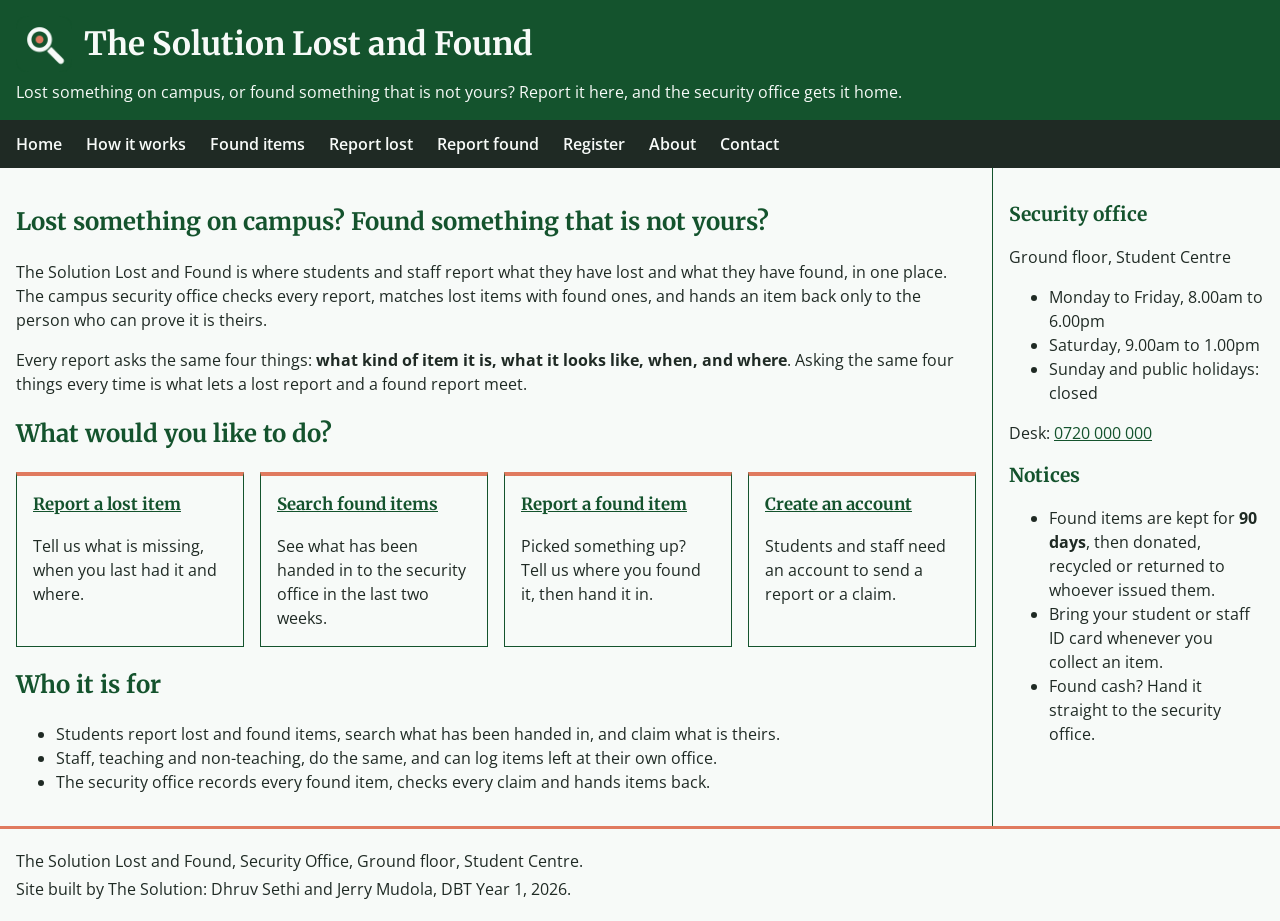
<file: index.html>
<!DOCTYPE html>
<html lang="en">
<head>
  <meta charset="utf-8">
  <meta name="viewport" content="width=device-width, initial-scale=1">
  <title>The Solution Lost and Found</title>
  <link rel="stylesheet" href="https://fonts.googleapis.com/css2?family=Merriweather:wght@700&amp;family=Open+Sans:wght@400;600&amp;display=swap">
  <link rel="stylesheet" href="css/style.css">
  <link rel="icon" type="image/png" href="img/favicon.png">
</head>
<body>

  <header>
    <h1>
      <img src="img/logo.png" alt="" class="logo">
      The Solution Lost and Found
    </h1>
    <p>Lost something on campus, or found something that is not yours? Report it here, and the security office gets it home.</p>
  </header>

  <nav>
    <ul>
      <li><a href="index.html">Home</a></li>
      <li><a href="how-it-works.html">How it works</a></li>
      <li><a href="found-items.html">Found items</a></li>
      <li><a href="report-lost.html">Report lost</a></li>
      <li><a href="report-found.html">Report found</a></li>
      <li><a href="register.html">Register</a></li>
      <li><a href="about.html">About</a></li>
      <li><a href="contact.html">Contact</a></li>
    </ul>
  </nav>

  <main>
    <section>
      <h2>Lost something on campus? Found something that is not yours?</h2>
      <p>The Solution Lost and Found is where students and staff report what they have lost and what they have found, in one place. The campus security office checks every report, matches lost items with found ones, and hands an item back only to the person who can prove it is theirs.</p>
      <p>Every report asks the same four things: <strong>what kind of item it is, what it looks like, when, and where</strong>. Asking the same four things every time is what lets a lost report and a found report meet.</p>
    </section>

    <section>
      <h2>What would you like to do?</h2>
      <ul class="cards">
        <li>
          <h3><a href="report-lost.html">Report a lost item</a></h3>
          <p>Tell us what is missing, when you last had it and where.</p>
        </li>
        <li>
          <h3><a href="found-items.html">Search found items</a></h3>
          <p>See what has been handed in to the security office in the last two weeks.</p>
        </li>
        <li>
          <h3><a href="report-found.html">Report a found item</a></h3>
          <p>Picked something up? Tell us where you found it, then hand it in.</p>
        </li>
        <li>
          <h3><a href="register.html">Create an account</a></h3>
          <p>Students and staff need an account to send a report or a claim.</p>
        </li>
      </ul>
    </section>

    <section>
      <h2>Who it is for</h2>
      <ul>
        <li>Students report lost and found items, search what has been handed in, and claim what is theirs.</li>
        <li>Staff, teaching and non-teaching, do the same, and can log items left at their own office.</li>
        <li>The security office records every found item, checks every claim and hands items back.</li>
      </ul>
    </section>
  </main>

  <aside>
    <h2>Security office</h2>
    <p>Ground floor, Student Centre</p>
    <ul>
      <li>Monday to Friday, 8.00am to 6.00pm</li>
      <li>Saturday, 9.00am to 1.00pm</li>
      <li>Sunday and public holidays: closed</li>
    </ul>
    <p>Desk: <a href="tel:+254720000000">0720 000 000</a></p>

    <h2>Notices</h2>
    <ul>
      <li>Found items are kept for <strong>90 days</strong>, then donated, recycled or returned to whoever issued them.</li>
      <li>Bring your student or staff ID card whenever you collect an item.</li>
      <li>Found cash? Hand it straight to the security office.</li>
    </ul>
  </aside>

  <footer>
    <p>The Solution Lost and Found, Security Office, Ground floor, Student Centre.</p>
    <p>Site built by The Solution: Dhruv Sethi and Jerry Mudola, DBT Year 1, 2026.</p>
  </footer>

</body>
</html>
</file>
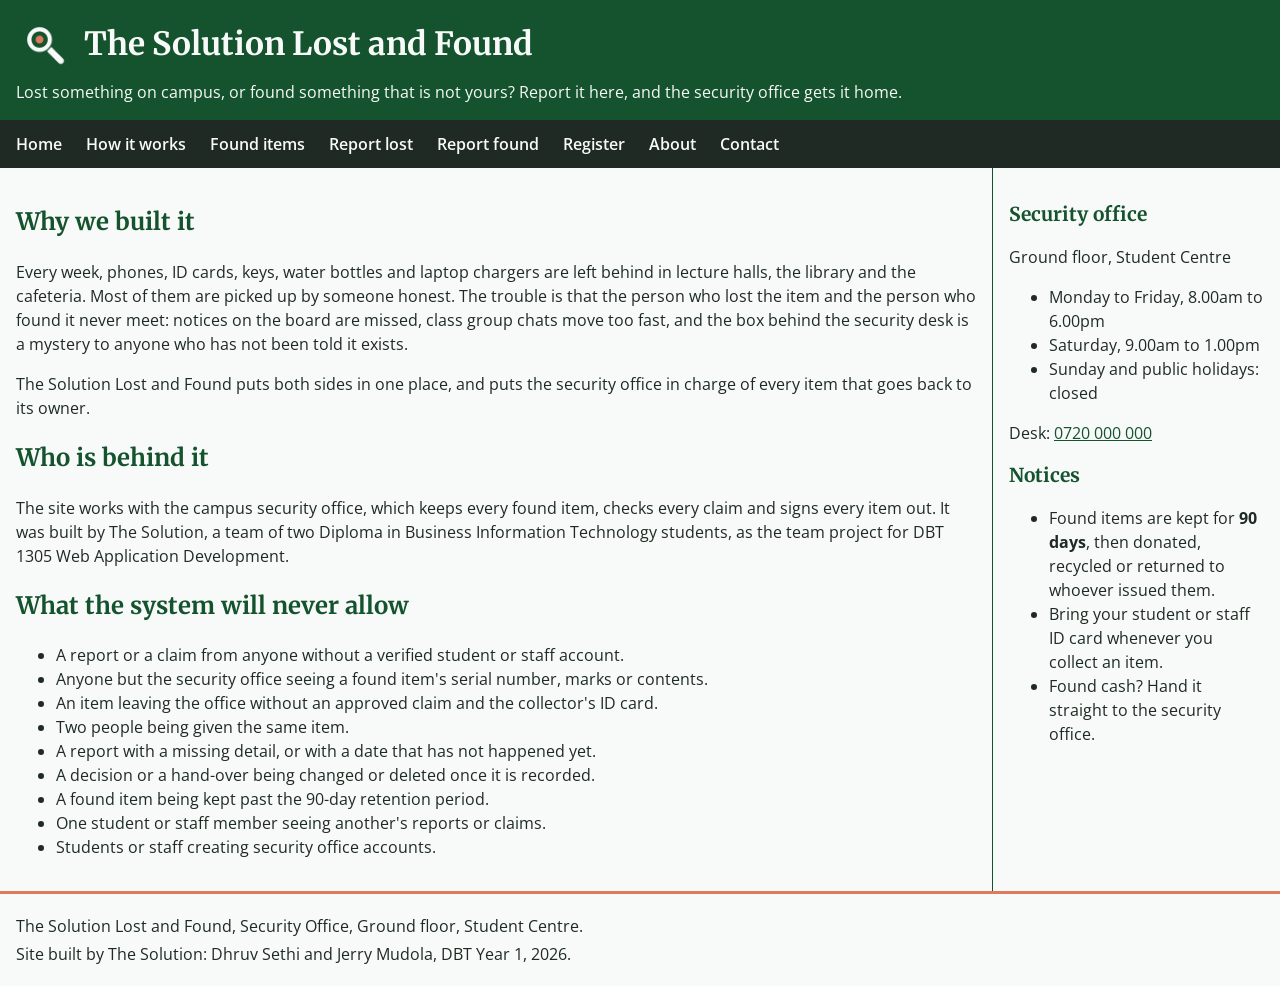
<file: about.html>
<!DOCTYPE html>
<html lang="en">
<head>
  <meta charset="utf-8">
  <meta name="viewport" content="width=device-width, initial-scale=1">
  <title>About us — The Solution Lost and Found</title>
  <link rel="stylesheet" href="https://fonts.googleapis.com/css2?family=Merriweather:wght@700&amp;family=Open+Sans:wght@400;600&amp;display=swap">
  <link rel="stylesheet" href="css/style.css">
  <link rel="icon" type="image/png" href="img/favicon.png">
</head>
<body>

  <header>
    <h1>
      <img src="img/logo.png" alt="" class="logo">
      The Solution Lost and Found
    </h1>
    <p>Lost something on campus, or found something that is not yours? Report it here, and the security office gets it home.</p>
  </header>

  <nav>
    <ul>
      <li><a href="index.html">Home</a></li>
      <li><a href="how-it-works.html">How it works</a></li>
      <li><a href="found-items.html">Found items</a></li>
      <li><a href="report-lost.html">Report lost</a></li>
      <li><a href="report-found.html">Report found</a></li>
      <li><a href="register.html">Register</a></li>
      <li><a href="about.html">About</a></li>
      <li><a href="contact.html">Contact</a></li>
    </ul>
  </nav>

  <main>
    <section>
      <h2>Why we built it</h2>
      <p>Every week, phones, ID cards, keys, water bottles and laptop chargers are left behind in lecture halls, the library and the cafeteria. Most of them are picked up by someone honest. The trouble is that the person who lost the item and the person who found it never meet: notices on the board are missed, class group chats move too fast, and the box behind the security desk is a mystery to anyone who has not been told it exists.</p>
      <p>The Solution Lost and Found puts both sides in one place, and puts the security office in charge of every item that goes back to its owner.</p>
    </section>

    <section>
      <h2>Who is behind it</h2>
      <p>The site works with the campus security office, which keeps every found item, checks every claim and signs every item out. It was built by The Solution, a team of two Diploma in Business Information Technology students, as the team project for DBT 1305 Web Application Development.</p>
    </section>

    <section>
      <h2>What the system will never allow</h2>
      <ul>
        <li>A report or a claim from anyone without a verified student or staff account.</li>
        <li>Anyone but the security office seeing a found item's serial number, marks or contents.</li>
        <li>An item leaving the office without an approved claim and the collector's ID card.</li>
        <li>Two people being given the same item.</li>
        <li>A report with a missing detail, or with a date that has not happened yet.</li>
        <li>A decision or a hand-over being changed or deleted once it is recorded.</li>
        <li>A found item being kept past the 90-day retention period.</li>
        <li>One student or staff member seeing another's reports or claims.</li>
        <li>Students or staff creating security office accounts.</li>
      </ul>
    </section>
  </main>

  <aside>
    <h2>Security office</h2>
    <p>Ground floor, Student Centre</p>
    <ul>
      <li>Monday to Friday, 8.00am to 6.00pm</li>
      <li>Saturday, 9.00am to 1.00pm</li>
      <li>Sunday and public holidays: closed</li>
    </ul>
    <p>Desk: <a href="tel:+254720000000">0720 000 000</a></p>

    <h2>Notices</h2>
    <ul>
      <li>Found items are kept for <strong>90 days</strong>, then donated, recycled or returned to whoever issued them.</li>
      <li>Bring your student or staff ID card whenever you collect an item.</li>
      <li>Found cash? Hand it straight to the security office.</li>
    </ul>
  </aside>

  <footer>
    <p>The Solution Lost and Found, Security Office, Ground floor, Student Centre.</p>
    <p>Site built by The Solution: Dhruv Sethi and Jerry Mudola, DBT Year 1, 2026.</p>
  </footer>

</body>
</html>
</file>
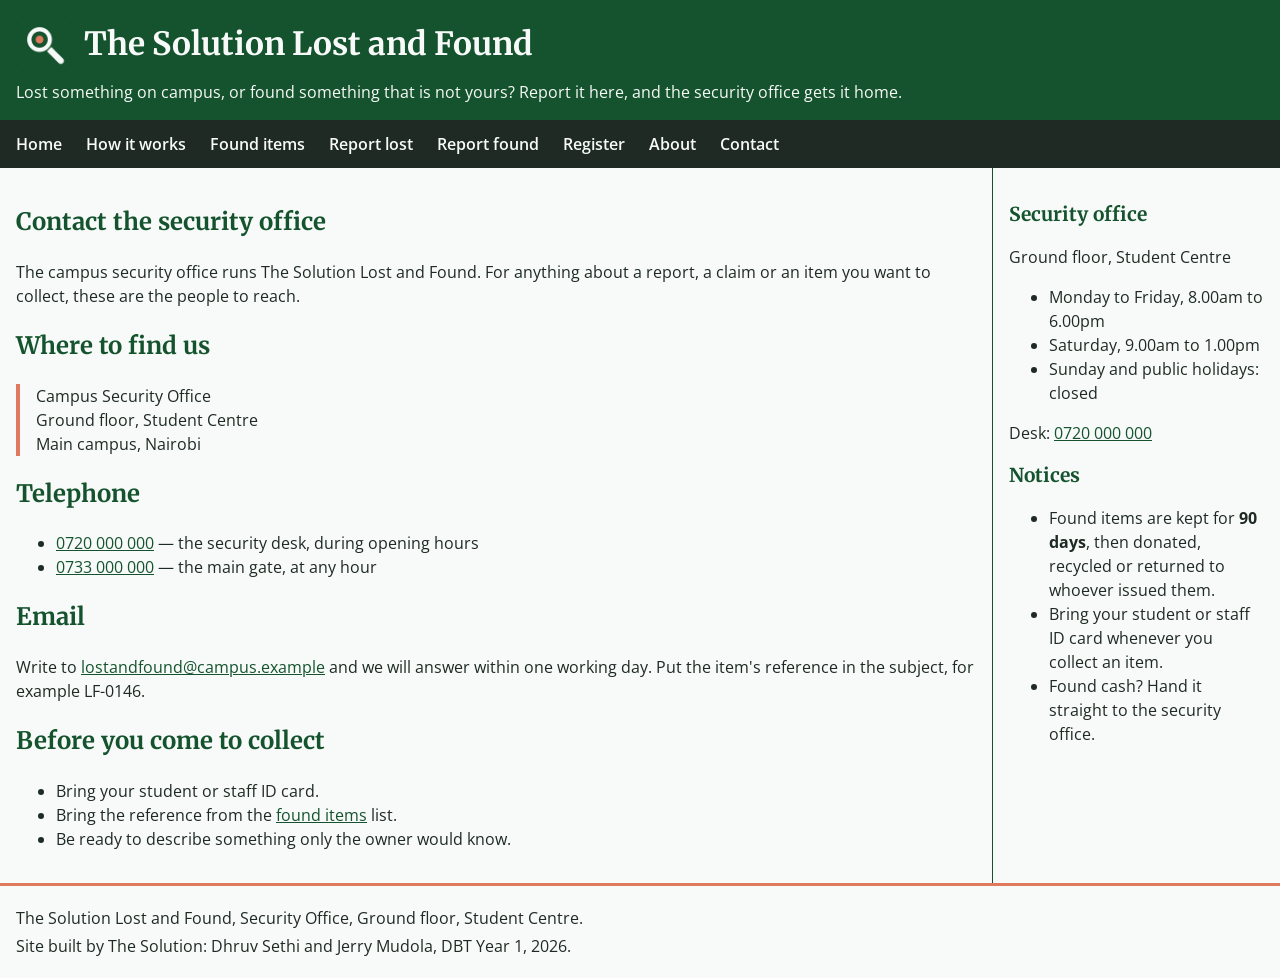
<file: contact.html>
<!DOCTYPE html>
<html lang="en">
<head>
  <meta charset="utf-8">
  <meta name="viewport" content="width=device-width, initial-scale=1">
  <title>Contact us — The Solution Lost and Found</title>
  <link rel="stylesheet" href="https://fonts.googleapis.com/css2?family=Merriweather:wght@700&amp;family=Open+Sans:wght@400;600&amp;display=swap">
  <link rel="stylesheet" href="css/style.css">
  <link rel="icon" type="image/png" href="img/favicon.png">
</head>
<body>

  <header>
    <h1>
      <img src="img/logo.png" alt="" class="logo">
      The Solution Lost and Found
    </h1>
    <p>Lost something on campus, or found something that is not yours? Report it here, and the security office gets it home.</p>
  </header>

  <nav>
    <ul>
      <li><a href="index.html">Home</a></li>
      <li><a href="how-it-works.html">How it works</a></li>
      <li><a href="found-items.html">Found items</a></li>
      <li><a href="report-lost.html">Report lost</a></li>
      <li><a href="report-found.html">Report found</a></li>
      <li><a href="register.html">Register</a></li>
      <li><a href="about.html">About</a></li>
      <li><a href="contact.html">Contact</a></li>
    </ul>
  </nav>

  <main>
    <section>
      <h2>Contact the security office</h2>
      <p>The campus security office runs The Solution Lost and Found. For anything about a report, a claim or an item you want to collect, these are the people to reach.</p>
    </section>

    <section>
      <h2>Where to find us</h2>
      <address>
        Campus Security Office<br>
        Ground floor, Student Centre<br>
        Main campus, Nairobi
      </address>
    </section>

    <section>
      <h2>Telephone</h2>
      <ul>
        <li><a href="tel:+254720000000">0720 000 000</a> — the security desk, during opening hours</li>
        <li><a href="tel:+254733000000">0733 000 000</a> — the main gate, at any hour</li>
      </ul>
    </section>

    <section>
      <h2>Email</h2>
      <p>Write to <a href="mailto:lostandfound@campus.example">lostandfound@campus.example</a> and we will answer within one working day. Put the item's reference in the subject, for example LF-0146.</p>
    </section>

    <section>
      <h2>Before you come to collect</h2>
      <ul>
        <li>Bring your student or staff ID card.</li>
        <li>Bring the reference from the <a href="found-items.html">found items</a> list.</li>
        <li>Be ready to describe something only the owner would know.</li>
      </ul>
    </section>
  </main>

  <aside>
    <h2>Security office</h2>
    <p>Ground floor, Student Centre</p>
    <ul>
      <li>Monday to Friday, 8.00am to 6.00pm</li>
      <li>Saturday, 9.00am to 1.00pm</li>
      <li>Sunday and public holidays: closed</li>
    </ul>
    <p>Desk: <a href="tel:+254720000000">0720 000 000</a></p>

    <h2>Notices</h2>
    <ul>
      <li>Found items are kept for <strong>90 days</strong>, then donated, recycled or returned to whoever issued them.</li>
      <li>Bring your student or staff ID card whenever you collect an item.</li>
      <li>Found cash? Hand it straight to the security office.</li>
    </ul>
  </aside>

  <footer>
    <p>The Solution Lost and Found, Security Office, Ground floor, Student Centre.</p>
    <p>Site built by The Solution: Dhruv Sethi and Jerry Mudola, DBT Year 1, 2026.</p>
  </footer>

</body>
</html>
</file>
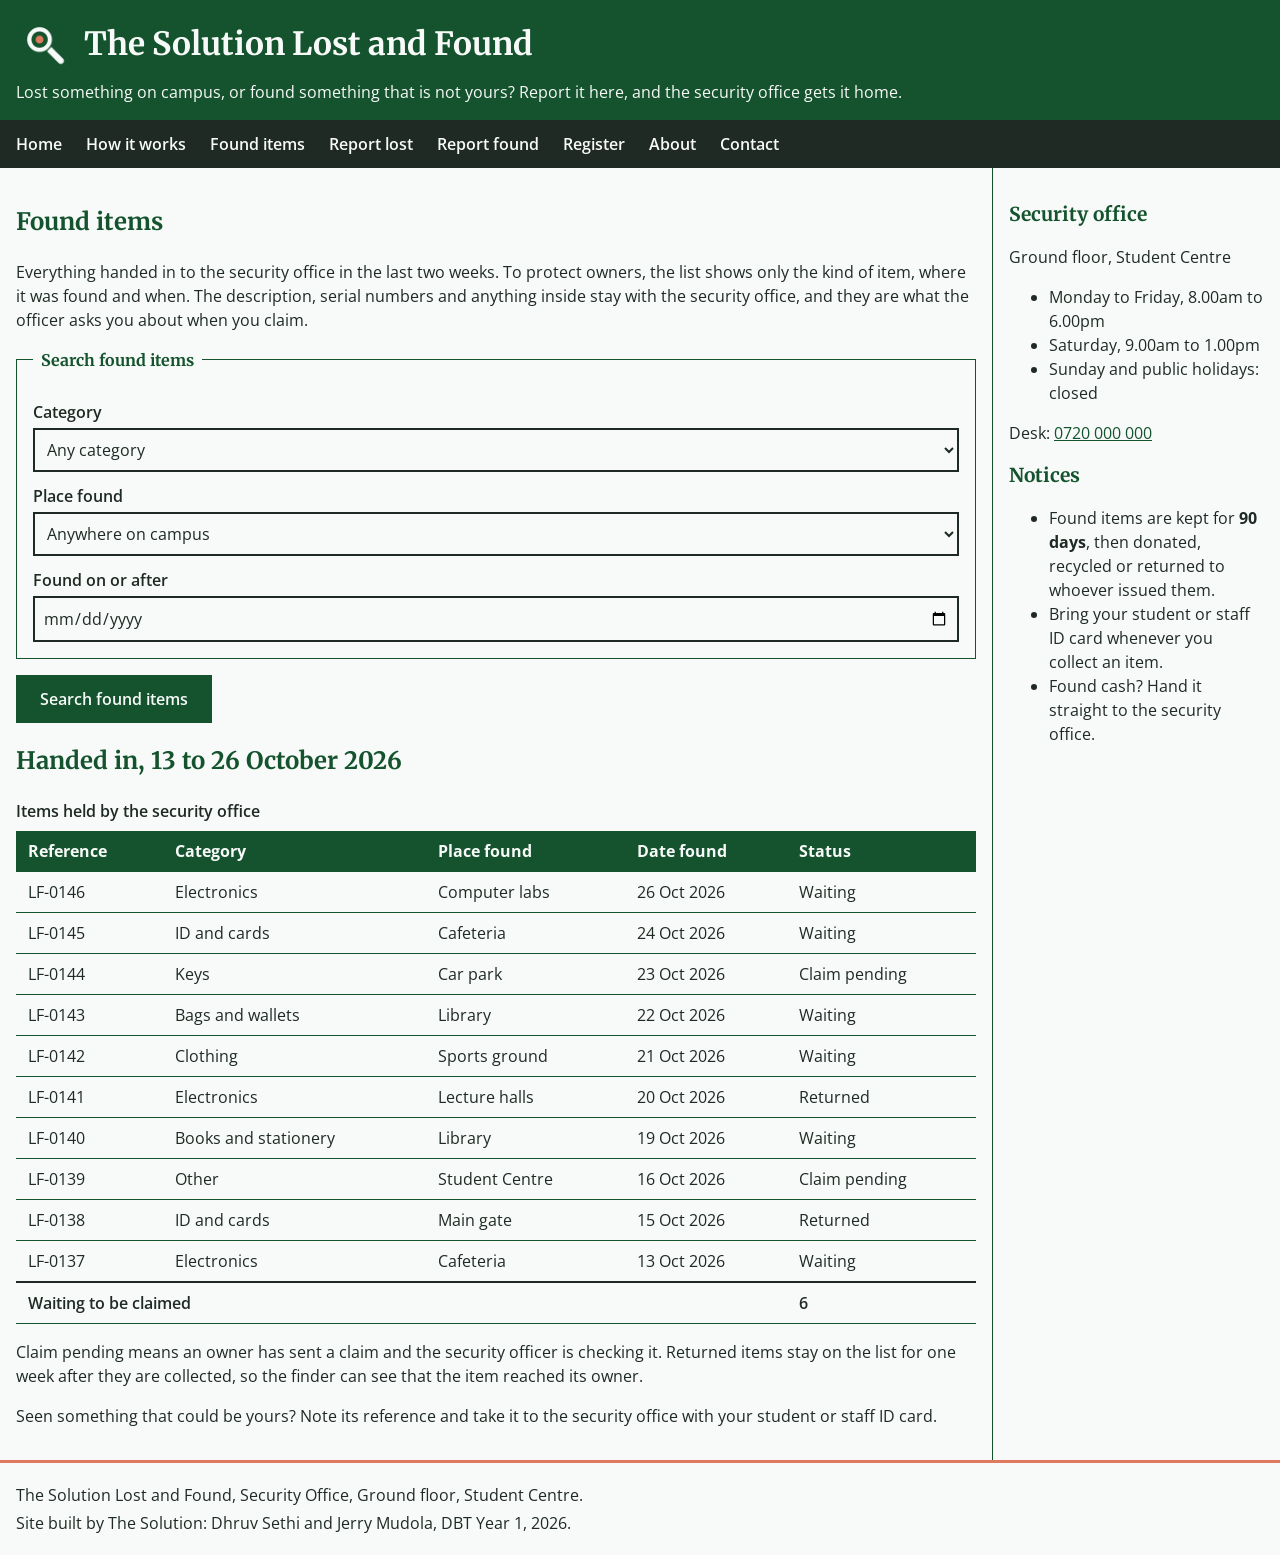
<file: found-items.html>
<!DOCTYPE html>
<html lang="en">
<head>
  <meta charset="utf-8">
  <meta name="viewport" content="width=device-width, initial-scale=1">
  <title>Found items — The Solution Lost and Found</title>
  <link rel="stylesheet" href="https://fonts.googleapis.com/css2?family=Merriweather:wght@700&amp;family=Open+Sans:wght@400;600&amp;display=swap">
  <link rel="stylesheet" href="css/style.css">
  <link rel="icon" type="image/png" href="img/favicon.png">
</head>
<body>

  <header>
    <h1>
      <img src="img/logo.png" alt="" class="logo">
      The Solution Lost and Found
    </h1>
    <p>Lost something on campus, or found something that is not yours? Report it here, and the security office gets it home.</p>
  </header>

  <nav>
    <ul>
      <li><a href="index.html">Home</a></li>
      <li><a href="how-it-works.html">How it works</a></li>
      <li><a href="found-items.html">Found items</a></li>
      <li><a href="report-lost.html">Report lost</a></li>
      <li><a href="report-found.html">Report found</a></li>
      <li><a href="register.html">Register</a></li>
      <li><a href="about.html">About</a></li>
      <li><a href="contact.html">Contact</a></li>
    </ul>
  </nav>

  <main>
    <section>
      <h2>Found items</h2>
      <p>Everything handed in to the security office in the last two weeks. To protect owners, the list shows only the kind of item, where it was found and when. The description, serial numbers and anything inside stay with the security office, and they are what the officer asks you about when you claim.</p>

      <form action="#" method="get">
        <fieldset>
          <legend>Search found items</legend>
          <label for="search-category">Category</label>
          <select id="search-category" name="category">
            <option value="">Any category</option>
            <option value="1">Electronics</option>
            <option value="2">ID and cards</option>
            <option value="3">Keys</option>
            <option value="4">Bags and wallets</option>
            <option value="5">Clothing</option>
            <option value="6">Books and stationery</option>
            <option value="7">Other</option>
          </select>
          <label for="search-place">Place found</label>
          <select id="search-place" name="place">
            <option value="">Anywhere on campus</option>
            <option value="1">Library</option>
            <option value="2">Cafeteria</option>
            <option value="3">Lecture halls</option>
            <option value="4">Computer labs</option>
            <option value="5">Student Centre</option>
            <option value="6">Sports ground</option>
            <option value="7">Car park</option>
            <option value="8">Main gate</option>
          </select>
          <label for="search-date">Found on or after</label>
          <input type="date" id="search-date" name="date_from" max="2026-10-30">
        </fieldset>
        <button type="submit">Search found items</button>
      </form>
    </section>

    <section>
      <h2>Handed in, 13 to 26 October 2026</h2>
      <div class="table-scroll">
        <table class="items">
          <caption>Items held by the security office</caption>
          <thead>
            <tr>
              <th scope="col">Reference</th>
              <th scope="col">Category</th>
              <th scope="col">Place found</th>
              <th scope="col">Date found</th>
              <th scope="col">Status</th>
            </tr>
          </thead>
          <tbody>
            <tr>
              <td>LF-0146</td>
              <td>Electronics</td>
              <td>Computer labs</td>
              <td>26 Oct 2026</td>
              <td>Waiting</td>
            </tr>
            <tr>
              <td>LF-0145</td>
              <td>ID and cards</td>
              <td>Cafeteria</td>
              <td>24 Oct 2026</td>
              <td>Waiting</td>
            </tr>
            <tr>
              <td>LF-0144</td>
              <td>Keys</td>
              <td>Car park</td>
              <td>23 Oct 2026</td>
              <td>Claim pending</td>
            </tr>
            <tr>
              <td>LF-0143</td>
              <td>Bags and wallets</td>
              <td>Library</td>
              <td>22 Oct 2026</td>
              <td>Waiting</td>
            </tr>
            <tr>
              <td>LF-0142</td>
              <td>Clothing</td>
              <td>Sports ground</td>
              <td>21 Oct 2026</td>
              <td>Waiting</td>
            </tr>
            <tr>
              <td>LF-0141</td>
              <td>Electronics</td>
              <td>Lecture halls</td>
              <td>20 Oct 2026</td>
              <td>Returned</td>
            </tr>
            <tr>
              <td>LF-0140</td>
              <td>Books and stationery</td>
              <td>Library</td>
              <td>19 Oct 2026</td>
              <td>Waiting</td>
            </tr>
            <tr>
              <td>LF-0139</td>
              <td>Other</td>
              <td>Student Centre</td>
              <td>16 Oct 2026</td>
              <td>Claim pending</td>
            </tr>
            <tr>
              <td>LF-0138</td>
              <td>ID and cards</td>
              <td>Main gate</td>
              <td>15 Oct 2026</td>
              <td>Returned</td>
            </tr>
            <tr>
              <td>LF-0137</td>
              <td>Electronics</td>
              <td>Cafeteria</td>
              <td>13 Oct 2026</td>
              <td>Waiting</td>
            </tr>
          </tbody>
          <tfoot>
            <tr>
              <th colspan="4" scope="row">Waiting to be claimed</th>
              <td>6</td>
            </tr>
          </tfoot>
        </table>
      </div>
      <p>Claim pending means an owner has sent a claim and the security officer is checking it. Returned items stay on the list for one week after they are collected, so the finder can see that the item reached its owner.</p>
      <p>Seen something that could be yours? Note its reference and take it to the security office with your student or staff ID card.</p>
    </section>
  </main>

  <aside>
    <h2>Security office</h2>
    <p>Ground floor, Student Centre</p>
    <ul>
      <li>Monday to Friday, 8.00am to 6.00pm</li>
      <li>Saturday, 9.00am to 1.00pm</li>
      <li>Sunday and public holidays: closed</li>
    </ul>
    <p>Desk: <a href="tel:+254720000000">0720 000 000</a></p>

    <h2>Notices</h2>
    <ul>
      <li>Found items are kept for <strong>90 days</strong>, then donated, recycled or returned to whoever issued them.</li>
      <li>Bring your student or staff ID card whenever you collect an item.</li>
      <li>Found cash? Hand it straight to the security office.</li>
    </ul>
  </aside>

  <footer>
    <p>The Solution Lost and Found, Security Office, Ground floor, Student Centre.</p>
    <p>Site built by The Solution: Dhruv Sethi and Jerry Mudola, DBT Year 1, 2026.</p>
  </footer>

</body>
</html>
</file>
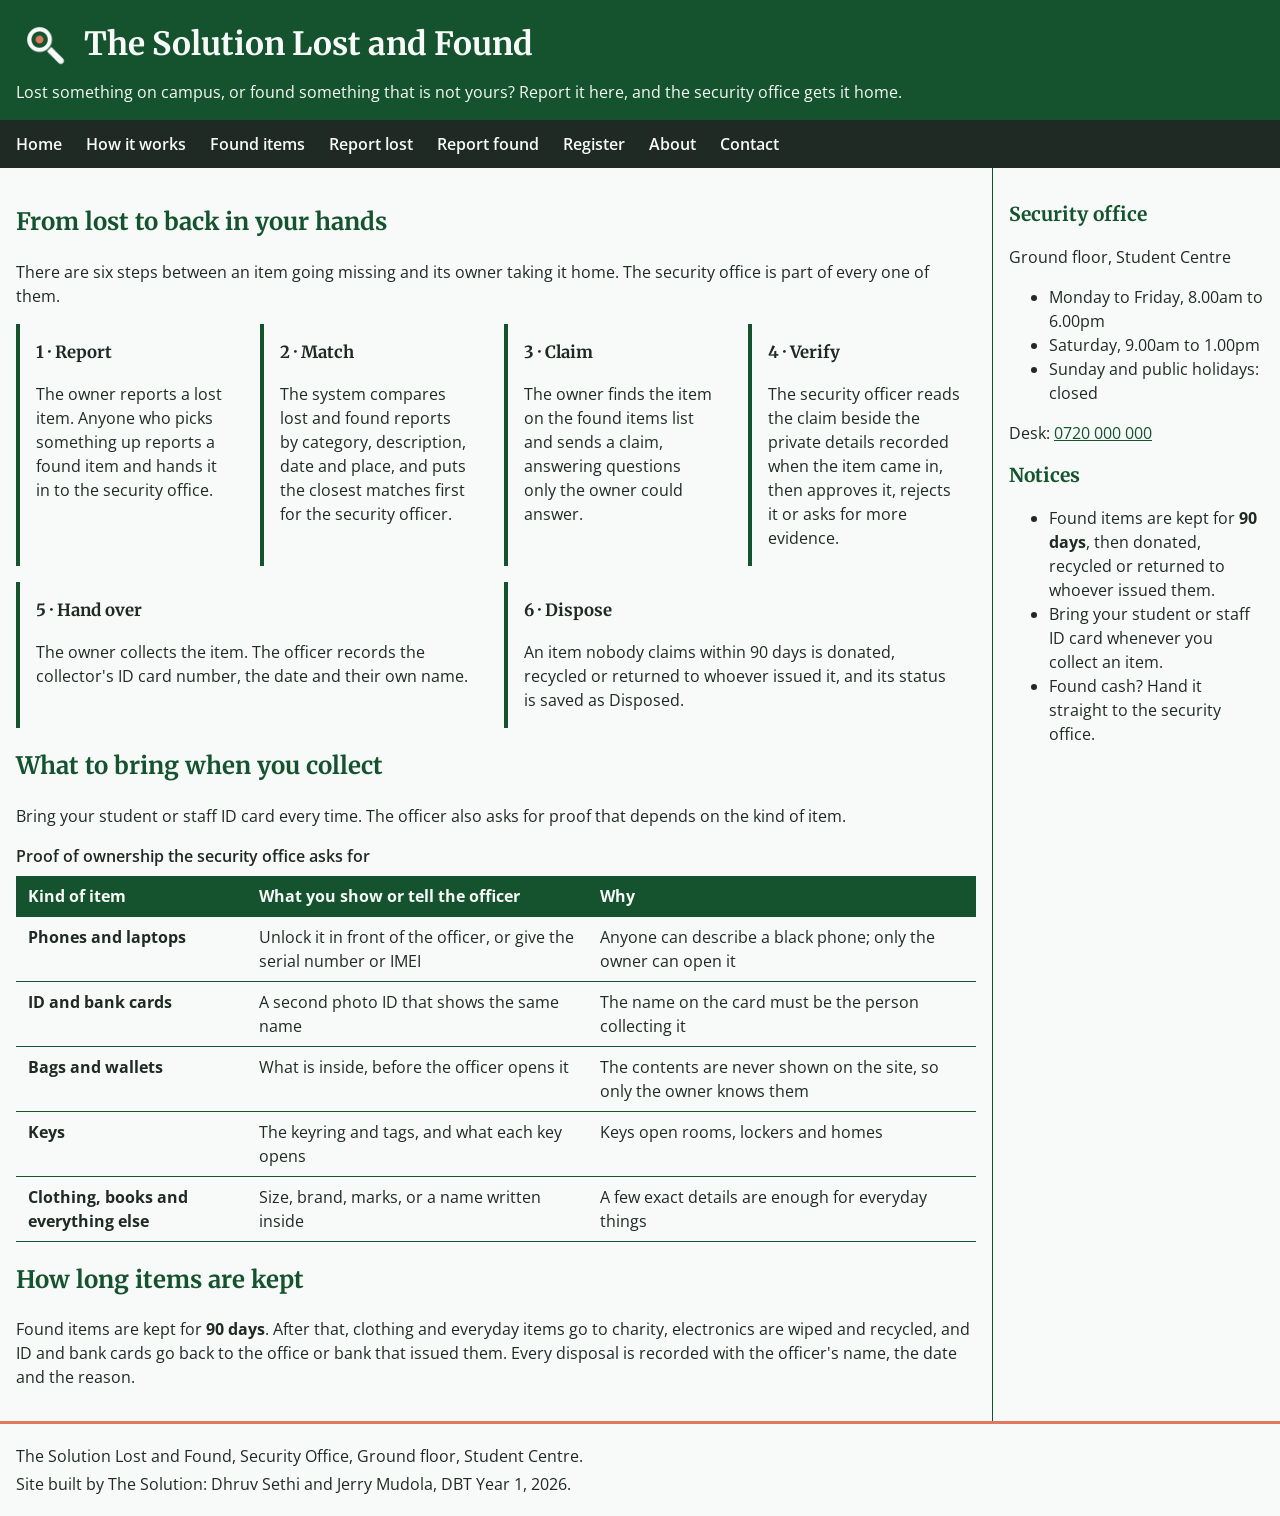
<file: how-it-works.html>
<!DOCTYPE html>
<html lang="en">
<head>
  <meta charset="utf-8">
  <meta name="viewport" content="width=device-width, initial-scale=1">
  <title>How it works — The Solution Lost and Found</title>
  <link rel="stylesheet" href="https://fonts.googleapis.com/css2?family=Merriweather:wght@700&amp;family=Open+Sans:wght@400;600&amp;display=swap">
  <link rel="stylesheet" href="css/style.css">
  <link rel="icon" type="image/png" href="img/favicon.png">
</head>
<body>

  <header>
    <h1>
      <img src="img/logo.png" alt="" class="logo">
      The Solution Lost and Found
    </h1>
    <p>Lost something on campus, or found something that is not yours? Report it here, and the security office gets it home.</p>
  </header>

  <nav>
    <ul>
      <li><a href="index.html">Home</a></li>
      <li><a href="how-it-works.html">How it works</a></li>
      <li><a href="found-items.html">Found items</a></li>
      <li><a href="report-lost.html">Report lost</a></li>
      <li><a href="report-found.html">Report found</a></li>
      <li><a href="register.html">Register</a></li>
      <li><a href="about.html">About</a></li>
      <li><a href="contact.html">Contact</a></li>
    </ul>
  </nav>

  <main>
    <section>
      <h2>From lost to back in your hands</h2>
      <p>There are six steps between an item going missing and its owner taking it home. The security office is part of every one of them.</p>
      <ol class="steps">
        <li>
          <h3>1 · Report</h3>
          <p>The owner reports a lost item. Anyone who picks something up reports a found item and hands it in to the security office.</p>
        </li>
        <li>
          <h3>2 · Match</h3>
          <p>The system compares lost and found reports by category, description, date and place, and puts the closest matches first for the security officer.</p>
        </li>
        <li>
          <h3>3 · Claim</h3>
          <p>The owner finds the item on the found items list and sends a claim, answering questions only the owner could answer.</p>
        </li>
        <li>
          <h3>4 · Verify</h3>
          <p>The security officer reads the claim beside the private details recorded when the item came in, then approves it, rejects it or asks for more evidence.</p>
        </li>
        <li>
          <h3>5 · Hand over</h3>
          <p>The owner collects the item. The officer records the collector's ID card number, the date and their own name.</p>
        </li>
        <li>
          <h3>6 · Dispose</h3>
          <p>An item nobody claims within 90 days is donated, recycled or returned to whoever issued it, and its status is saved as Disposed.</p>
        </li>
      </ol>
    </section>

    <section>
      <h2>What to bring when you collect</h2>
      <p>Bring your student or staff ID card every time. The officer also asks for proof that depends on the kind of item.</p>
      <div class="table-scroll">
        <table class="proof">
          <caption>Proof of ownership the security office asks for</caption>
          <thead>
            <tr>
              <th scope="col">Kind of item</th>
              <th scope="col">What you show or tell the officer</th>
              <th scope="col">Why</th>
            </tr>
          </thead>
          <tbody>
            <tr>
              <th scope="row">Phones and laptops</th>
              <td>Unlock it in front of the officer, or give the serial number or IMEI</td>
              <td>Anyone can describe a black phone; only the owner can open it</td>
            </tr>
            <tr>
              <th scope="row">ID and bank cards</th>
              <td>A second photo ID that shows the same name</td>
              <td>The name on the card must be the person collecting it</td>
            </tr>
            <tr>
              <th scope="row">Bags and wallets</th>
              <td>What is inside, before the officer opens it</td>
              <td>The contents are never shown on the site, so only the owner knows them</td>
            </tr>
            <tr>
              <th scope="row">Keys</th>
              <td>The keyring and tags, and what each key opens</td>
              <td>Keys open rooms, lockers and homes</td>
            </tr>
            <tr>
              <th scope="row">Clothing, books and everything else</th>
              <td>Size, brand, marks, or a name written inside</td>
              <td>A few exact details are enough for everyday things</td>
            </tr>
          </tbody>
        </table>
      </div>
    </section>

    <section>
      <h2>How long items are kept</h2>
      <p>Found items are kept for <strong>90 days</strong>. After that, clothing and everyday items go to charity, electronics are wiped and recycled, and ID and bank cards go back to the office or bank that issued them. Every disposal is recorded with the officer's name, the date and the reason.</p>
    </section>
  </main>

  <aside>
    <h2>Security office</h2>
    <p>Ground floor, Student Centre</p>
    <ul>
      <li>Monday to Friday, 8.00am to 6.00pm</li>
      <li>Saturday, 9.00am to 1.00pm</li>
      <li>Sunday and public holidays: closed</li>
    </ul>
    <p>Desk: <a href="tel:+254720000000">0720 000 000</a></p>

    <h2>Notices</h2>
    <ul>
      <li>Found items are kept for <strong>90 days</strong>, then donated, recycled or returned to whoever issued them.</li>
      <li>Bring your student or staff ID card whenever you collect an item.</li>
      <li>Found cash? Hand it straight to the security office.</li>
    </ul>
  </aside>

  <footer>
    <p>The Solution Lost and Found, Security Office, Ground floor, Student Centre.</p>
    <p>Site built by The Solution: Dhruv Sethi and Jerry Mudola, DBT Year 1, 2026.</p>
  </footer>

</body>
</html>
</file>
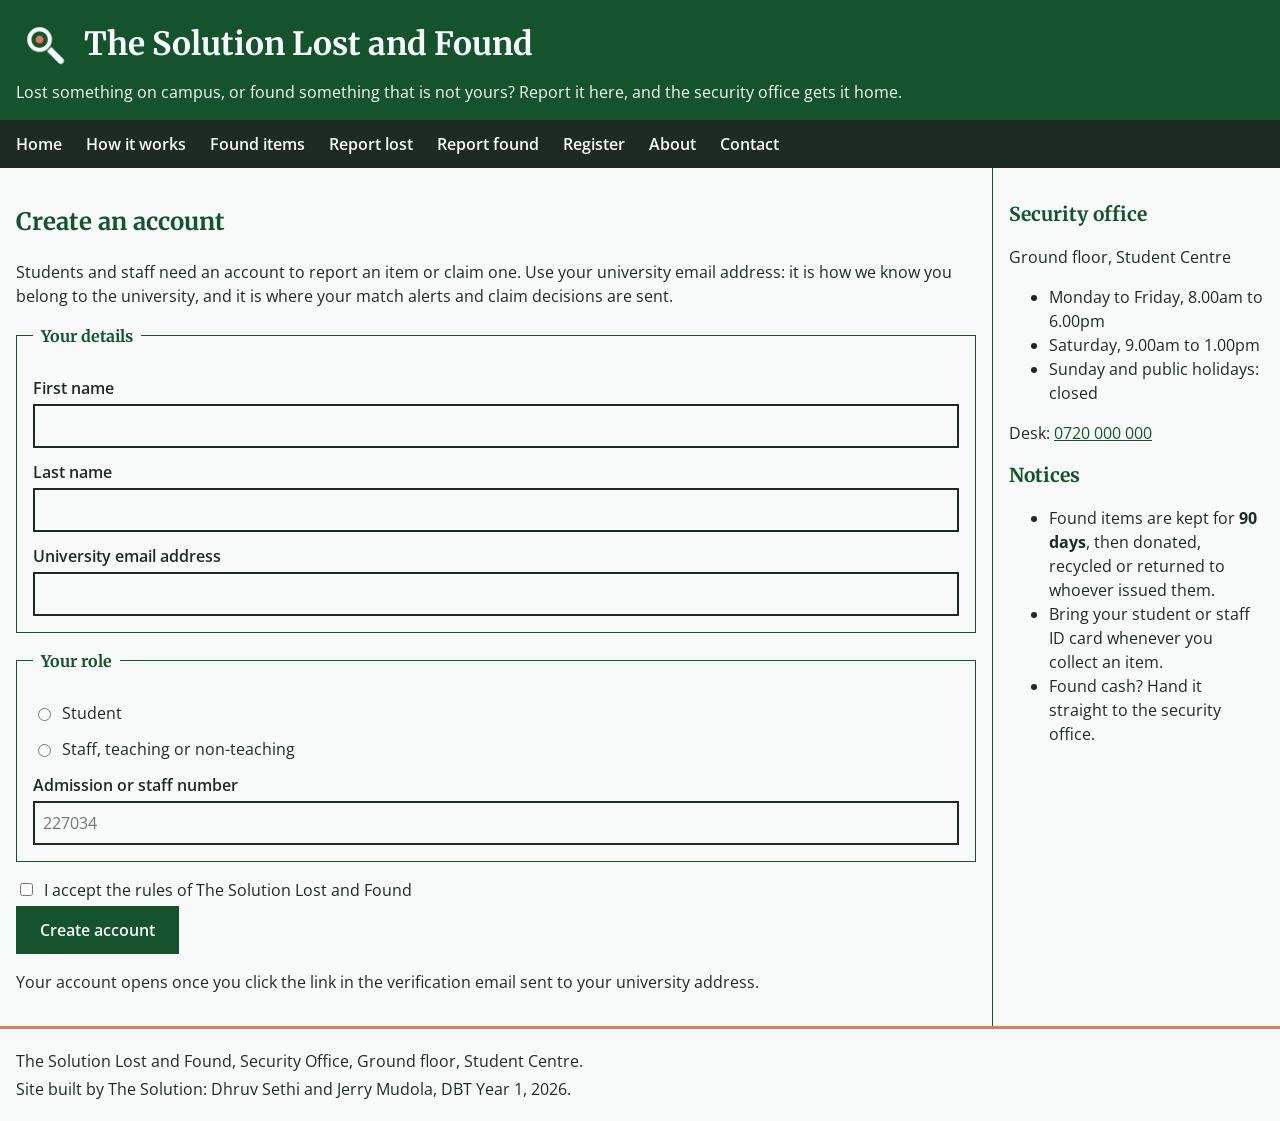
<file: register.html>
<!DOCTYPE html>
<html lang="en">
<head>
  <meta charset="utf-8">
  <meta name="viewport" content="width=device-width, initial-scale=1">
  <title>Create an account — The Solution Lost and Found</title>
  <link rel="stylesheet" href="https://fonts.googleapis.com/css2?family=Merriweather:wght@700&amp;family=Open+Sans:wght@400;600&amp;display=swap">
  <link rel="stylesheet" href="css/style.css">
  <link rel="icon" type="image/png" href="img/favicon.png">
</head>
<body>

  <header>
    <h1>
      <img src="img/logo.png" alt="" class="logo">
      The Solution Lost and Found
    </h1>
    <p>Lost something on campus, or found something that is not yours? Report it here, and the security office gets it home.</p>
  </header>

  <nav>
    <ul>
      <li><a href="index.html">Home</a></li>
      <li><a href="how-it-works.html">How it works</a></li>
      <li><a href="found-items.html">Found items</a></li>
      <li><a href="report-lost.html">Report lost</a></li>
      <li><a href="report-found.html">Report found</a></li>
      <li><a href="register.html">Register</a></li>
      <li><a href="about.html">About</a></li>
      <li><a href="contact.html">Contact</a></li>
    </ul>
  </nav>

  <main>
    <section>
      <h2>Create an account</h2>
      <p>Students and staff need an account to report an item or claim one. Use your university email address: it is how we know you belong to the university, and it is where your match alerts and claim decisions are sent.</p>

      <form action="#" method="post">
        <fieldset>
          <legend>Your details</legend>
          <label for="first-name">First name</label>
          <input type="text" id="first-name" name="first_name" required>
          <label for="last-name">Last name</label>
          <input type="text" id="last-name" name="last_name" required>
          <label for="email">University email address</label>
          <input type="email" id="email" name="email" required>
        </fieldset>

        <fieldset>
          <legend>Your role</legend>
          <label for="role-student" class="choice">
            <input type="radio" id="role-student" name="role" value="STUDENT" required>
            Student
          </label>
          <label for="role-staff" class="choice">
            <input type="radio" id="role-staff" name="role" value="STAFF">
            Staff, teaching or non-teaching
          </label>
          <label for="university-id">Admission or staff number</label>
          <input type="text" id="university-id" name="university_id"
                 pattern="[0-9]{6}"
                 title="Six digits, as printed on your ID card"
                 placeholder="227034"
                 required>
        </fieldset>

        <label for="rules" class="choice">
          <input type="checkbox" id="rules" name="rules" required>
          I accept the rules of The Solution Lost and Found
        </label>
        <button type="submit">Create account</button>
      </form>

      <p>Your account opens once you click the link in the verification email sent to your university address.</p>
    </section>
  </main>

  <aside>
    <h2>Security office</h2>
    <p>Ground floor, Student Centre</p>
    <ul>
      <li>Monday to Friday, 8.00am to 6.00pm</li>
      <li>Saturday, 9.00am to 1.00pm</li>
      <li>Sunday and public holidays: closed</li>
    </ul>
    <p>Desk: <a href="tel:+254720000000">0720 000 000</a></p>

    <h2>Notices</h2>
    <ul>
      <li>Found items are kept for <strong>90 days</strong>, then donated, recycled or returned to whoever issued them.</li>
      <li>Bring your student or staff ID card whenever you collect an item.</li>
      <li>Found cash? Hand it straight to the security office.</li>
    </ul>
  </aside>

  <footer>
    <p>The Solution Lost and Found, Security Office, Ground floor, Student Centre.</p>
    <p>Site built by The Solution: Dhruv Sethi and Jerry Mudola, DBT Year 1, 2026.</p>
  </footer>

</body>
</html>
</file>
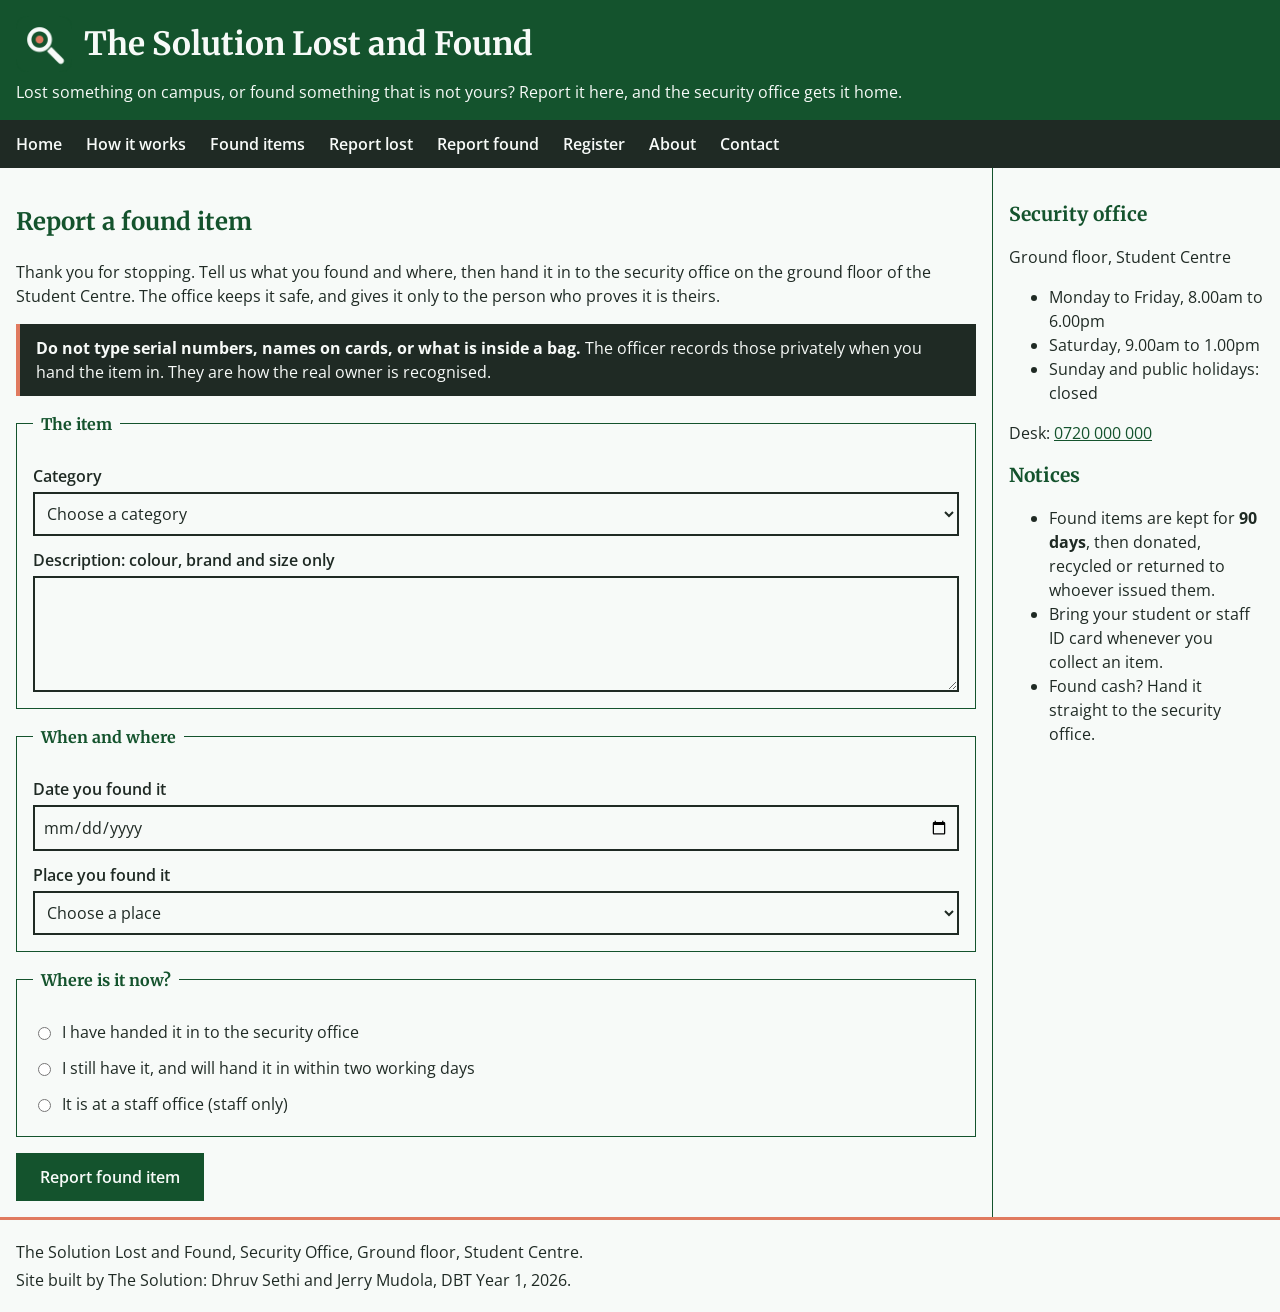
<file: report-found.html>
<!DOCTYPE html>
<html lang="en">
<head>
  <meta charset="utf-8">
  <meta name="viewport" content="width=device-width, initial-scale=1">
  <title>Report a found item — The Solution Lost and Found</title>
  <link rel="stylesheet" href="https://fonts.googleapis.com/css2?family=Merriweather:wght@700&amp;family=Open+Sans:wght@400;600&amp;display=swap">
  <link rel="stylesheet" href="css/style.css">
  <link rel="icon" type="image/png" href="img/favicon.png">
</head>
<body>

  <header>
    <h1>
      <img src="img/logo.png" alt="" class="logo">
      The Solution Lost and Found
    </h1>
    <p>Lost something on campus, or found something that is not yours? Report it here, and the security office gets it home.</p>
  </header>

  <nav>
    <ul>
      <li><a href="index.html">Home</a></li>
      <li><a href="how-it-works.html">How it works</a></li>
      <li><a href="found-items.html">Found items</a></li>
      <li><a href="report-lost.html">Report lost</a></li>
      <li><a href="report-found.html">Report found</a></li>
      <li><a href="register.html">Register</a></li>
      <li><a href="about.html">About</a></li>
      <li><a href="contact.html">Contact</a></li>
    </ul>
  </nav>

  <main>
    <section>
      <h2>Report a found item</h2>
      <p>Thank you for stopping. Tell us what you found and where, then hand it in to the security office on the ground floor of the Student Centre. The office keeps it safe, and gives it only to the person who proves it is theirs.</p>
      <p class="warning"><strong>Do not type serial numbers, names on cards, or what is inside a bag.</strong> The officer records those privately when you hand the item in. They are how the real owner is recognised.</p>

      <form action="#" method="post">
        <fieldset>
          <legend>The item</legend>
          <label for="found-category">Category</label>
          <select id="found-category" name="category" required>
            <option value="">Choose a category</option>
            <option value="1">Electronics</option>
            <option value="2">ID and cards</option>
            <option value="3">Keys</option>
            <option value="4">Bags and wallets</option>
            <option value="5">Clothing</option>
            <option value="6">Books and stationery</option>
            <option value="7">Other</option>
          </select>
          <label for="found-description">Description: colour, brand and size only</label>
          <textarea id="found-description" name="description" rows="4" maxlength="500" required></textarea>
        </fieldset>

        <fieldset>
          <legend>When and where</legend>
          <label for="found-date">Date you found it</label>
          <input type="date" id="found-date" name="date_found" max="2026-10-30" required>
          <label for="found-place">Place you found it</label>
          <select id="found-place" name="place" required>
            <option value="">Choose a place</option>
            <option value="1">Library</option>
            <option value="2">Cafeteria</option>
            <option value="3">Lecture halls</option>
            <option value="4">Computer labs</option>
            <option value="5">Student Centre</option>
            <option value="6">Sports ground</option>
            <option value="7">Car park</option>
            <option value="8">Main gate</option>
          </select>
        </fieldset>

        <fieldset>
          <legend>Where is it now?</legend>
          <label for="held-security" class="choice">
            <input type="radio" id="held-security" name="held_at" value="SECURITY" required>
            I have handed it in to the security office
          </label>
          <label for="held-finder" class="choice">
            <input type="radio" id="held-finder" name="held_at" value="FINDER">
            I still have it, and will hand it in within two working days
          </label>
          <label for="held-office" class="choice">
            <input type="radio" id="held-office" name="held_at" value="STAFF_OFFICE">
            It is at a staff office (staff only)
          </label>
        </fieldset>

        <button type="submit">Report found item</button>
      </form>
    </section>
  </main>

  <aside>
    <h2>Security office</h2>
    <p>Ground floor, Student Centre</p>
    <ul>
      <li>Monday to Friday, 8.00am to 6.00pm</li>
      <li>Saturday, 9.00am to 1.00pm</li>
      <li>Sunday and public holidays: closed</li>
    </ul>
    <p>Desk: <a href="tel:+254720000000">0720 000 000</a></p>

    <h2>Notices</h2>
    <ul>
      <li>Found items are kept for <strong>90 days</strong>, then donated, recycled or returned to whoever issued them.</li>
      <li>Bring your student or staff ID card whenever you collect an item.</li>
      <li>Found cash? Hand it straight to the security office.</li>
    </ul>
  </aside>

  <footer>
    <p>The Solution Lost and Found, Security Office, Ground floor, Student Centre.</p>
    <p>Site built by The Solution: Dhruv Sethi and Jerry Mudola, DBT Year 1, 2026.</p>
  </footer>

</body>
</html>
</file>
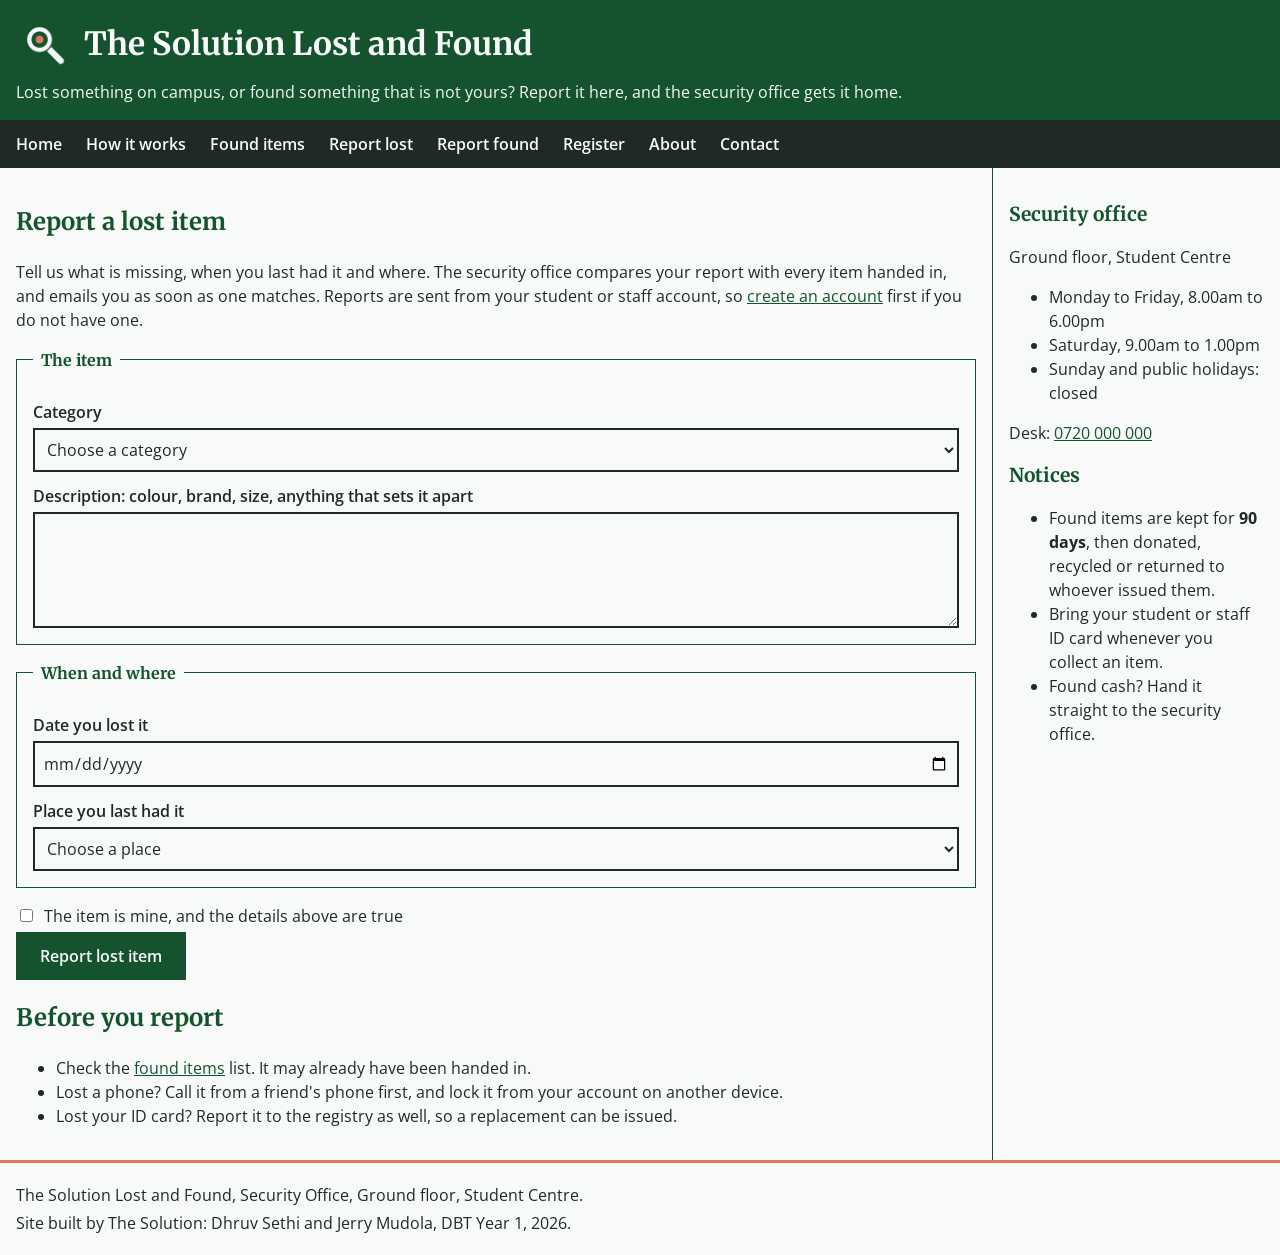
<file: report-lost.html>
<!DOCTYPE html>
<html lang="en">
<head>
  <meta charset="utf-8">
  <meta name="viewport" content="width=device-width, initial-scale=1">
  <title>Report a lost item — The Solution Lost and Found</title>
  <link rel="stylesheet" href="https://fonts.googleapis.com/css2?family=Merriweather:wght@700&amp;family=Open+Sans:wght@400;600&amp;display=swap">
  <link rel="stylesheet" href="css/style.css">
  <link rel="icon" type="image/png" href="img/favicon.png">
</head>
<body>

  <header>
    <h1>
      <img src="img/logo.png" alt="" class="logo">
      The Solution Lost and Found
    </h1>
    <p>Lost something on campus, or found something that is not yours? Report it here, and the security office gets it home.</p>
  </header>

  <nav>
    <ul>
      <li><a href="index.html">Home</a></li>
      <li><a href="how-it-works.html">How it works</a></li>
      <li><a href="found-items.html">Found items</a></li>
      <li><a href="report-lost.html">Report lost</a></li>
      <li><a href="report-found.html">Report found</a></li>
      <li><a href="register.html">Register</a></li>
      <li><a href="about.html">About</a></li>
      <li><a href="contact.html">Contact</a></li>
    </ul>
  </nav>

  <main>
    <section>
      <h2>Report a lost item</h2>
      <p>Tell us what is missing, when you last had it and where. The security office compares your report with every item handed in, and emails you as soon as one matches. Reports are sent from your student or staff account, so <a href="register.html">create an account</a> first if you do not have one.</p>

      <form action="#" method="post">
        <fieldset>
          <legend>The item</legend>
          <label for="lost-category">Category</label>
          <select id="lost-category" name="category" required>
            <option value="">Choose a category</option>
            <option value="1">Electronics</option>
            <option value="2">ID and cards</option>
            <option value="3">Keys</option>
            <option value="4">Bags and wallets</option>
            <option value="5">Clothing</option>
            <option value="6">Books and stationery</option>
            <option value="7">Other</option>
          </select>
          <label for="lost-description">Description: colour, brand, size, anything that sets it apart</label>
          <textarea id="lost-description" name="description" rows="4" maxlength="500" required></textarea>
        </fieldset>

        <fieldset>
          <legend>When and where</legend>
          <label for="lost-date">Date you lost it</label>
          <input type="date" id="lost-date" name="date_lost" max="2026-10-30" required>
          <label for="lost-place">Place you last had it</label>
          <select id="lost-place" name="place" required>
            <option value="">Choose a place</option>
            <option value="1">Library</option>
            <option value="2">Cafeteria</option>
            <option value="3">Lecture halls</option>
            <option value="4">Computer labs</option>
            <option value="5">Student Centre</option>
            <option value="6">Sports ground</option>
            <option value="7">Car park</option>
            <option value="8">Main gate</option>
          </select>
        </fieldset>

        <label for="lost-confirm" class="choice">
          <input type="checkbox" id="lost-confirm" name="confirm" required>
          The item is mine, and the details above are true
        </label>
        <button type="submit">Report lost item</button>
      </form>
    </section>

    <section>
      <h2>Before you report</h2>
      <ul>
        <li>Check the <a href="found-items.html">found items</a> list. It may already have been handed in.</li>
        <li>Lost a phone? Call it from a friend's phone first, and lock it from your account on another device.</li>
        <li>Lost your ID card? Report it to the registry as well, so a replacement can be issued.</li>
      </ul>
    </section>
  </main>

  <aside>
    <h2>Security office</h2>
    <p>Ground floor, Student Centre</p>
    <ul>
      <li>Monday to Friday, 8.00am to 6.00pm</li>
      <li>Saturday, 9.00am to 1.00pm</li>
      <li>Sunday and public holidays: closed</li>
    </ul>
    <p>Desk: <a href="tel:+254720000000">0720 000 000</a></p>

    <h2>Notices</h2>
    <ul>
      <li>Found items are kept for <strong>90 days</strong>, then donated, recycled or returned to whoever issued them.</li>
      <li>Bring your student or staff ID card whenever you collect an item.</li>
      <li>Found cash? Hand it straight to the security office.</li>
    </ul>
  </aside>

  <footer>
    <p>The Solution Lost and Found, Security Office, Ground floor, Student Centre.</p>
    <p>Site built by The Solution: Dhruv Sethi and Jerry Mudola, DBT Year 1, 2026.</p>
  </footer>

</body>
</html>
</file>
<file: css/style.css>
/* House style — main #14532D ground #F7FAF8 ink #1F2A24 accent #E07A5F
   headings: Merriweather, serif   body: Open Sans, sans-serif */


/* 1 · house style — Member 1, Dhruv Sethi
   body, h1, h2, a, header, nav, footer */

* {
  box-sizing: border-box;
}

body {
  margin: 0;
  background: #F7FAF8;
  color: #1F2A24;
  font-family: "Open Sans", system-ui, sans-serif;
  line-height: 1.5;
}

h1, h2, h3 {
  font-family: "Merriweather", Georgia, serif;
  font-weight: 700;
}

h2 {
  color: #14532D;
}

header {
  background: #14532D;
  color: #F7FAF8;
}

header p {
  margin: 0.5rem 0 0;
}

nav {
  background: #1F2A24;
}

nav a {
  color: #F7FAF8;
  font-weight: 600;
  text-decoration: none;
}

nav a:hover {
  text-decoration: underline;
}

a {
  color: #14532D;
}

header, main, aside, footer {
  padding: 1rem;
}

footer {
  border-top: 3px solid #E07A5F;
}

footer p {
  margin: 0.25rem 0;
}

img, input, select, textarea {
  max-width: 100%;
}

img {
  height: auto;
}


/* 2 · layout — Member 1, Dhruv Sethi
   the grid, the nav row, the cards, the table wrapper */

nav {
  position: sticky;
  top: 0;
}

nav ul {
  display: flex;
  flex-wrap: wrap;
  gap: 0.25rem 1.5rem;
  list-style: none;
  margin: 0;
  padding: 0.75rem 1rem;
}

.logo {
  width: 3.5rem;
  height: auto;
}

h1 {
  display: flex;
  align-items: center;
  gap: 0.75rem;
  margin: 0;
}

.cards {
  display: flex;
  flex-wrap: wrap;
  gap: 1rem;
  list-style: none;
  padding: 0;
}

.cards li {
  flex: 1 1 12rem;
  padding: 1rem;
  border: 1px solid #14532D;
  border-top: 4px solid #E07A5F;
}

.cards h3 {
  margin-top: 0;
  font-size: 1.05rem;
}

.cards p {
  margin-bottom: 0;
}

.table-scroll {
  overflow-x: auto;
}

aside {
  border-left: 1px solid #14532D;
}

aside h2 {
  font-size: 1.2rem;
}

body {
  display: grid;
  grid-template-columns: minmax(0, 1fr) 18rem;
  grid-template-areas:
    "header header"
    "nav nav"
    "main aside"
    "footer footer";
}

header { grid-area: header; }
nav { grid-area: nav; }
main { grid-area: main; }
aside { grid-area: aside; }
footer { grid-area: footer; }


/* 3 · index.html, about.html, contact.html, how-it-works.html — Member 1, Dhruv Sethi
   the steps, the proof table, the address */

.steps {
  display: flex;
  flex-wrap: wrap;
  gap: 1rem;
  list-style: none;
  padding: 0;
}

.steps li {
  flex: 1 1 14rem;
  padding: 1rem;
  border-left: 4px solid #14532D;
}

.steps h3 {
  margin-top: 0;
  font-size: 1.05rem;
}

.steps p {
  margin-bottom: 0;
}

.proof {
  width: 100%;
  border-collapse: collapse;
}

.proof caption {
  text-align: left;
  font-weight: 600;
  padding-bottom: 0.5rem;
}

.proof th,
.proof td {
  padding: 0.5rem 0.75rem;
  text-align: left;
  vertical-align: top;
  border-bottom: 1px solid #14532D;
}

.proof thead th {
  background: #14532D;
  color: #F7FAF8;
}

address {
  font-style: normal;
  padding-left: 1rem;
  border-left: 4px solid #E07A5F;
}


/* 4 · found-items.html, report-lost.html, report-found.html, register.html — Member 2, Jerry Mudola
   the forms, the found items table, the warning */

fieldset {
  border: 1px solid #14532D;
  margin: 0 0 1rem;
  padding: 1rem;
}

legend {
  padding: 0 0.5rem;
  font-family: "Merriweather", Georgia, serif;
  font-weight: 700;
  color: #14532D;
}

label {
  display: block;
  margin: 0.75rem 0 0.25rem;
  font-weight: 600;
}

input,
select,
textarea {
  display: block;
  width: 100%;
  padding: 0.5rem;
  border: 2px solid #1F2A24;
  background: #F7FAF8;
  color: #1F2A24;
  font: inherit;
}

.choice {
  display: flex;
  align-items: center;
  gap: 0.5rem;
  font-weight: 400;
}

.choice input {
  width: auto;
}

button {
  padding: 0.75rem 1.5rem;
  border: 0;
  background: #14532D;
  color: #F7FAF8;
  font: inherit;
  font-weight: 600;
  cursor: pointer;
}

button:hover {
  background: #1F2A24;
}

.warning {
  padding: 0.75rem 1rem;
  border-left: 4px solid #E07A5F;
  background: #1F2A24;
  color: #F7FAF8;
}

.items {
  width: 100%;
  border-collapse: collapse;
}

.items caption {
  text-align: left;
  font-weight: 600;
  padding-bottom: 0.5rem;
}

.items th,
.items td {
  padding: 0.5rem 0.75rem;
  text-align: left;
  border-bottom: 1px solid #14532D;
}

.items thead th {
  background: #14532D;
  color: #F7FAF8;
}

.items tfoot th,
.items tfoot td {
  border-top: 2px solid #1F2A24;
  font-weight: 600;
}


/* 5 · phone — Member 1, Dhruv Sethi — keep this last */

@media (max-width: 700px) {
  body {
    grid-template-columns: minmax(0, 1fr);
    grid-template-areas:
      "header"
      "nav"
      "main"
      "aside"
      "footer";
  }

  nav {
    position: static;
  }

  nav ul {
    flex-direction: column;
  }

  .logo {
    width: 2.5rem;
  }

  aside {
    border-left: 0;
    border-top: 1px solid #14532D;
  }
}
</file>
